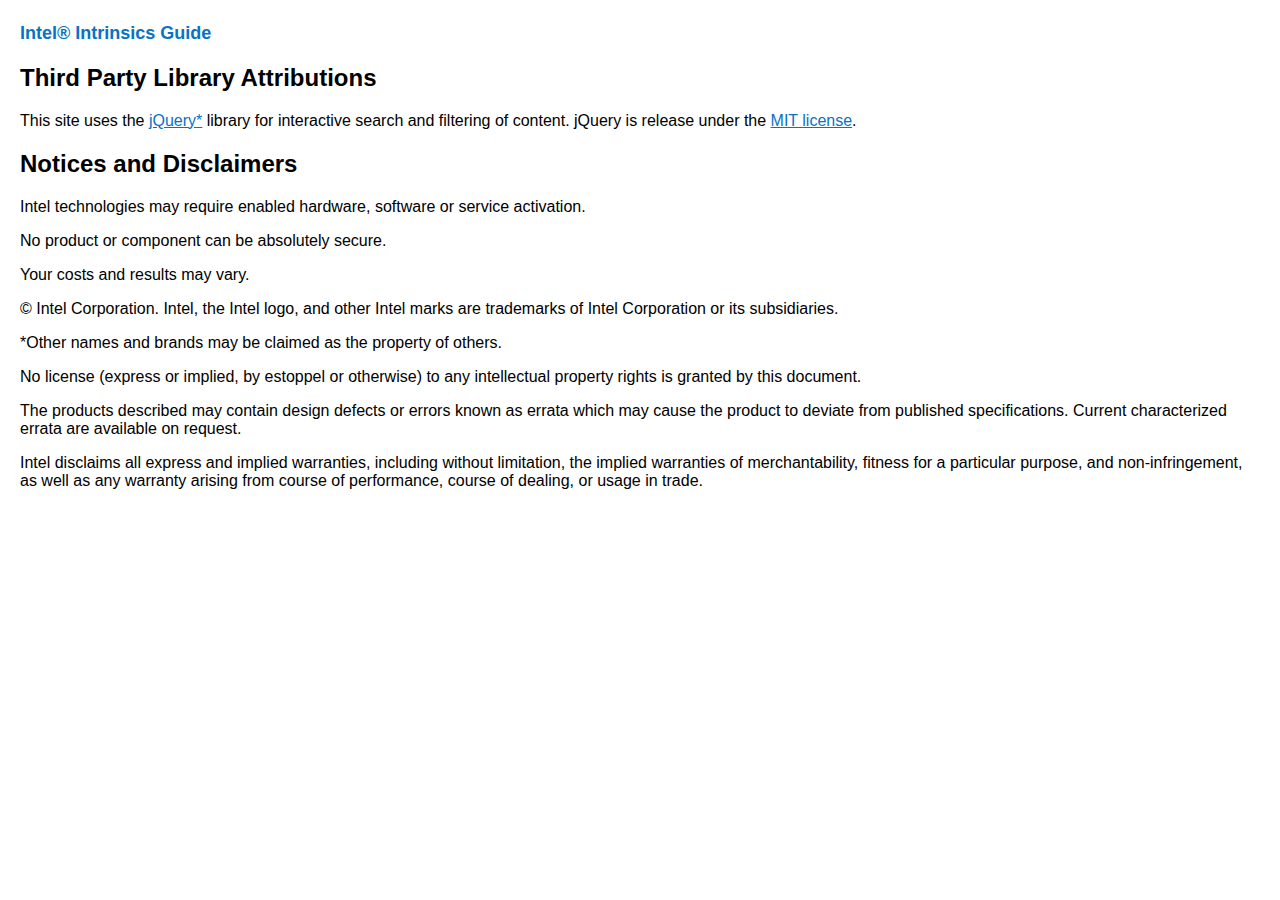
<file: files/notices-and-disclaimers.html>
<!doctype html>
	<html>
	<head>
		<meta http-equiv='X-UA-Compatible' content='IE=9; IE=8; IE=7; IE=EDGE' />
		<title>Intel&reg; Intrinsics Guide</title>
		<link rel='shortcut icon' href='favicon.ico' />
		<link type='text/css' rel='stylesheet' href='style.min.css' />
		<link type='text/css' rel='stylesheet' href='style-offline.min.css' />
	</head>
	<body>
		<div id='ig_container'>
			<div style='margin:0px;padding:15px 20px;'>
				<div>
					<div id='title'><b>Intel&reg; Intrinsics Guide</b></div>
					<div style='clear:both;'></div>
				</div>
				<div>
					<h2>Third Party Library Attributions</h2>

					This site uses the <a href="https://www.jquery.com">jQuery&ast;</a> library for interactive search and filtering of content.

					jQuery is release under the <a href="https://tldrlegal.com/license/mit-license">MIT license</a>.
				</div>
				<div>
					<h2>Notices and Disclaimers</h2>
					<p>Intel technologies may require enabled hardware, software or service activation.</p>
					<p>No product or component can be absolutely secure.</p>
					<p>Your costs and results may vary.</p>
					<p>&copy; Intel Corporation. Intel, the Intel logo, and other Intel marks are trademarks of Intel Corporation or its subsidiaries.</p>
					<p>&ast;Other names and brands may be claimed as the property of others.</p>
					<p>No license (express or implied, by estoppel or otherwise) to any intellectual property rights is granted by this document.</p>
					<p>The products described may contain design defects or errors known as errata which may cause the product to deviate from published specifications.  Current characterized errata are available on request.</p>
					<p>Intel disclaims all express and implied warranties, including without limitation, the implied warranties of merchantability, fitness for a particular purpose, and non-infringement, as well as any warranty arising from course of performance, course of dealing, or usage in trade.</p>
				</div>
			</div>
		</div>
	</body>
	</html>
</file>
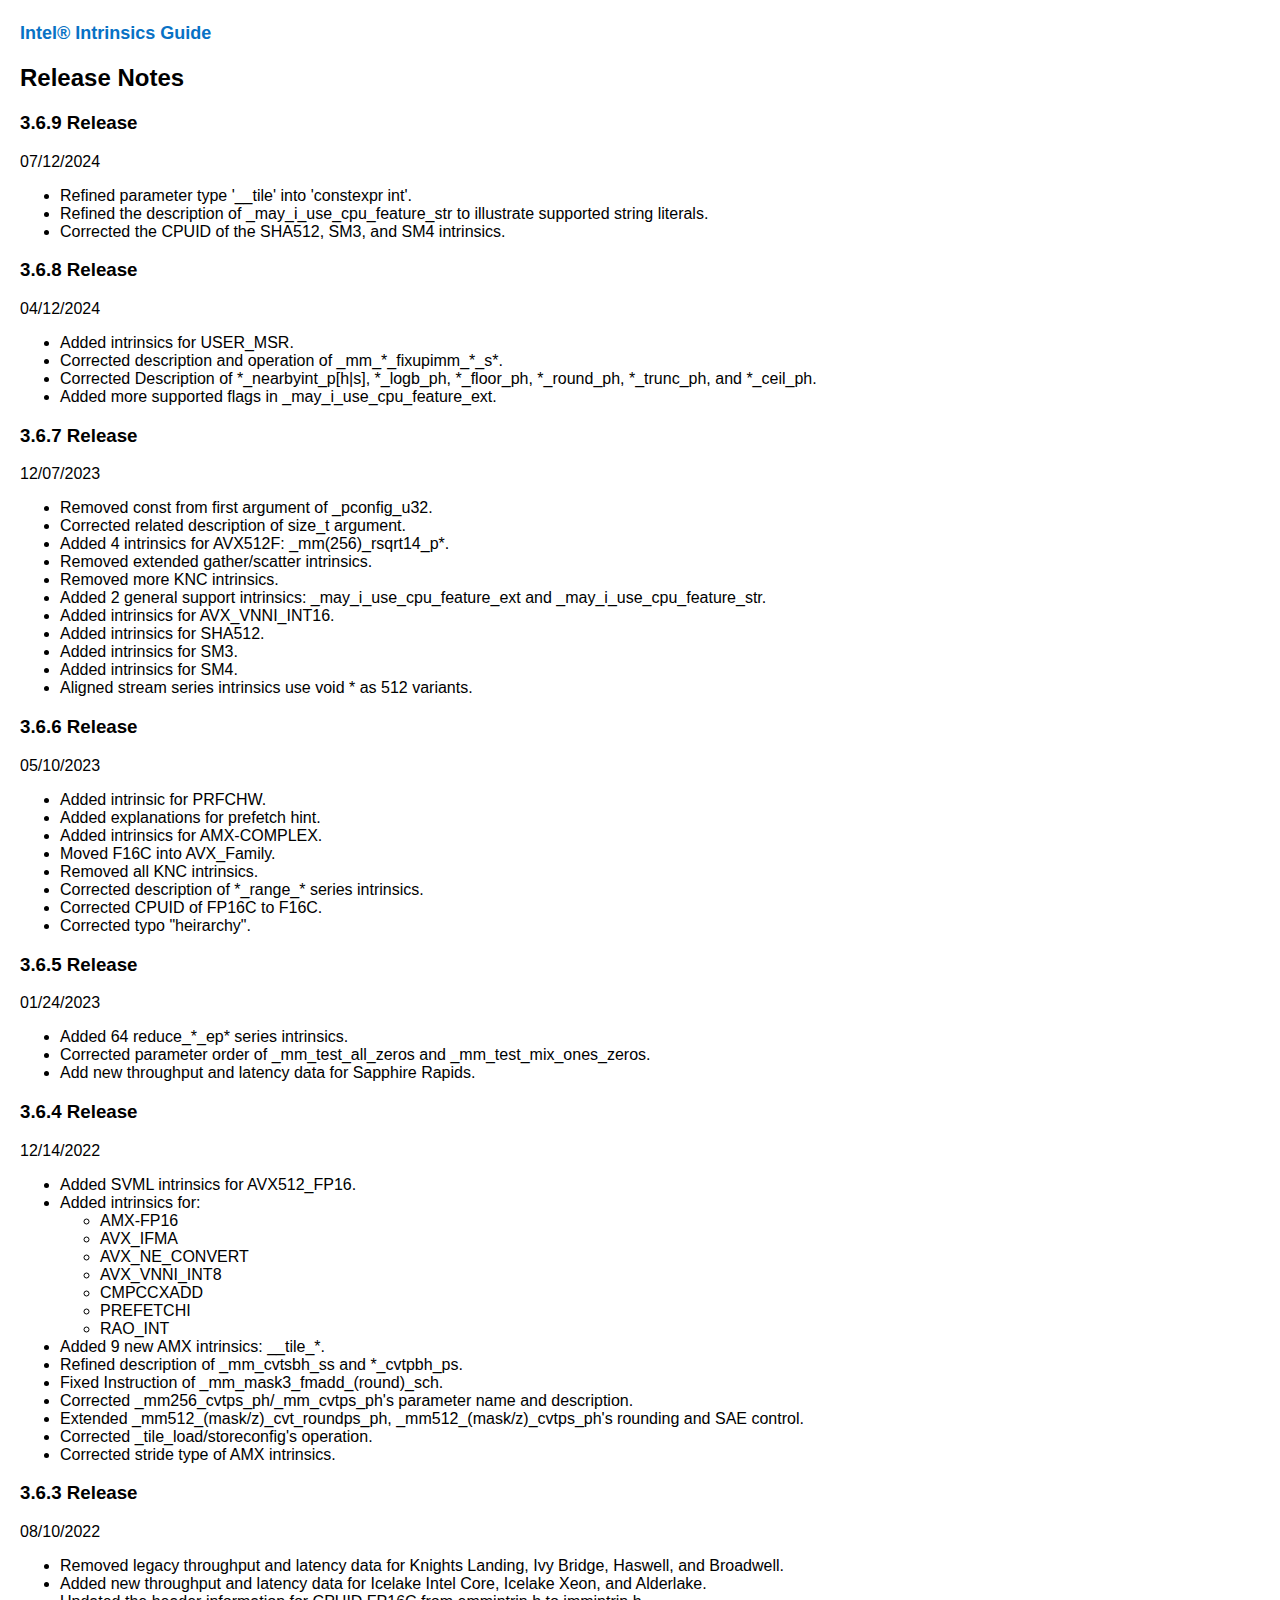
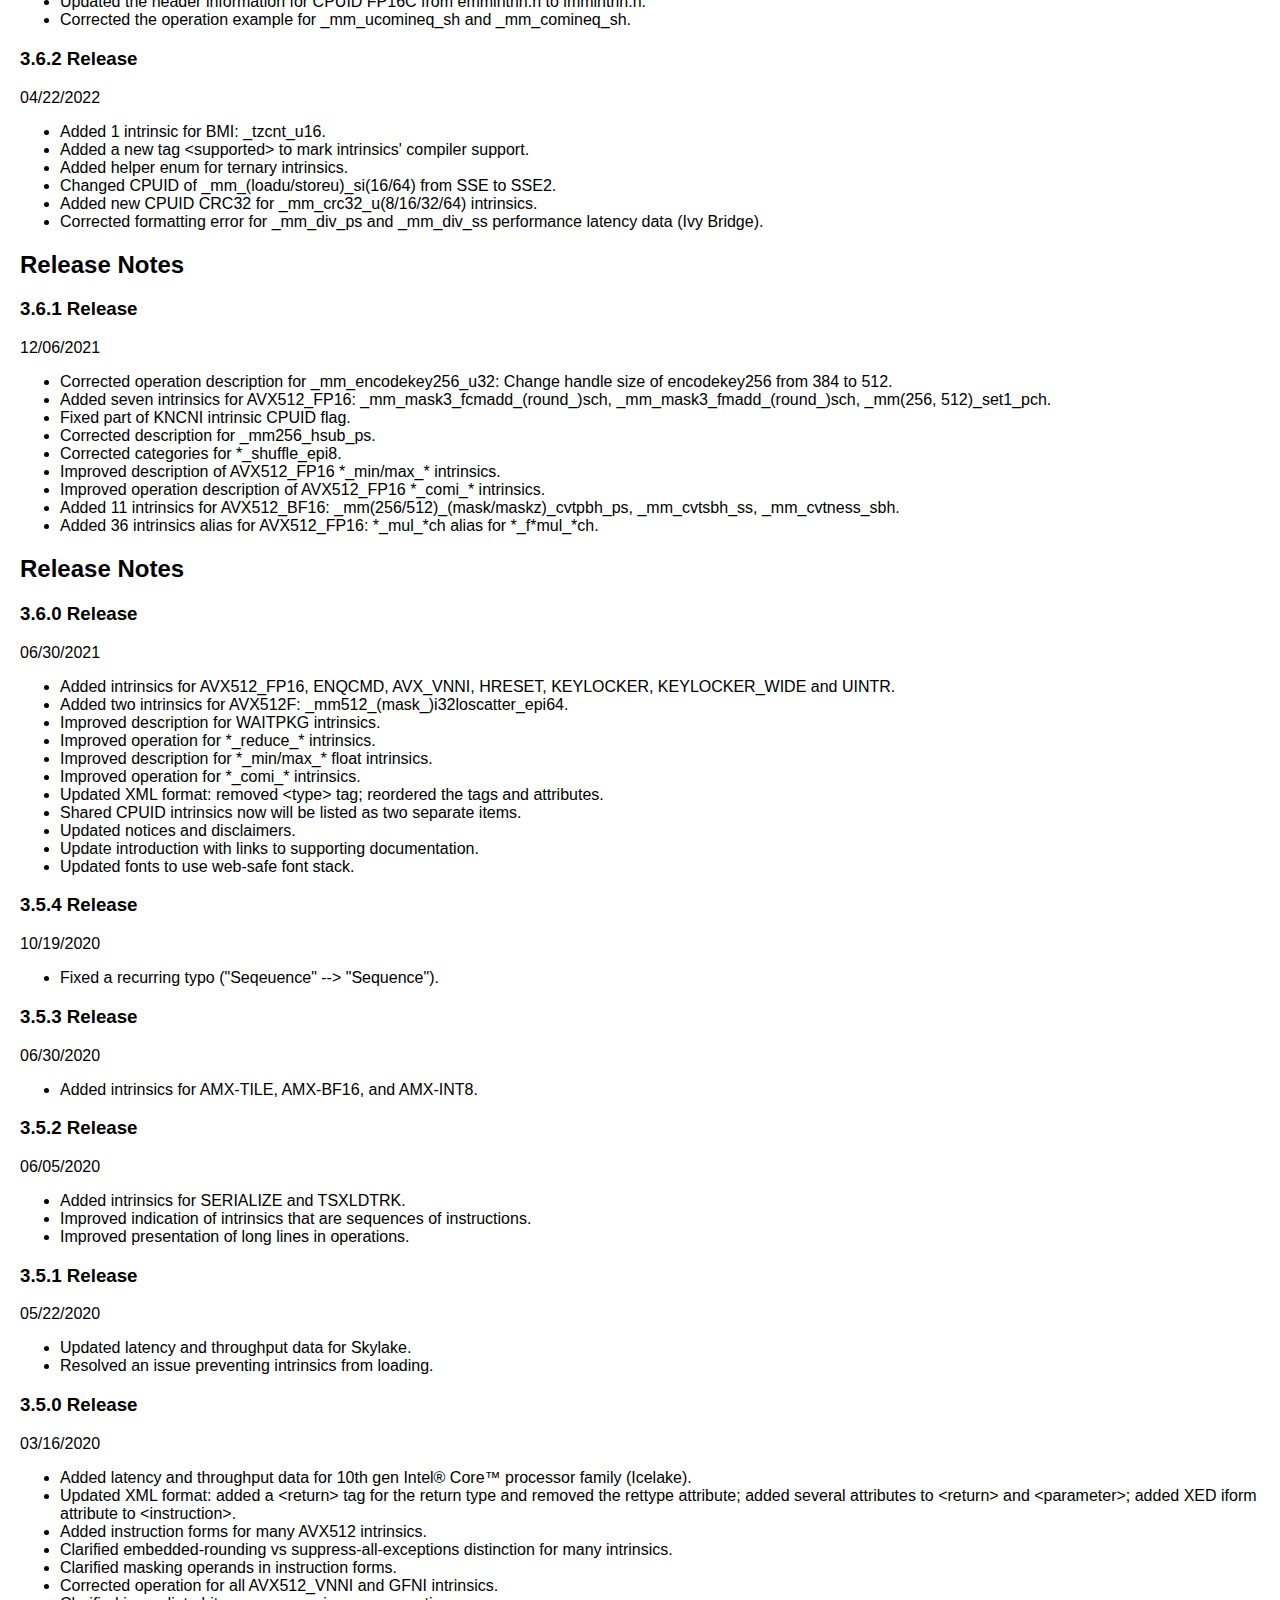
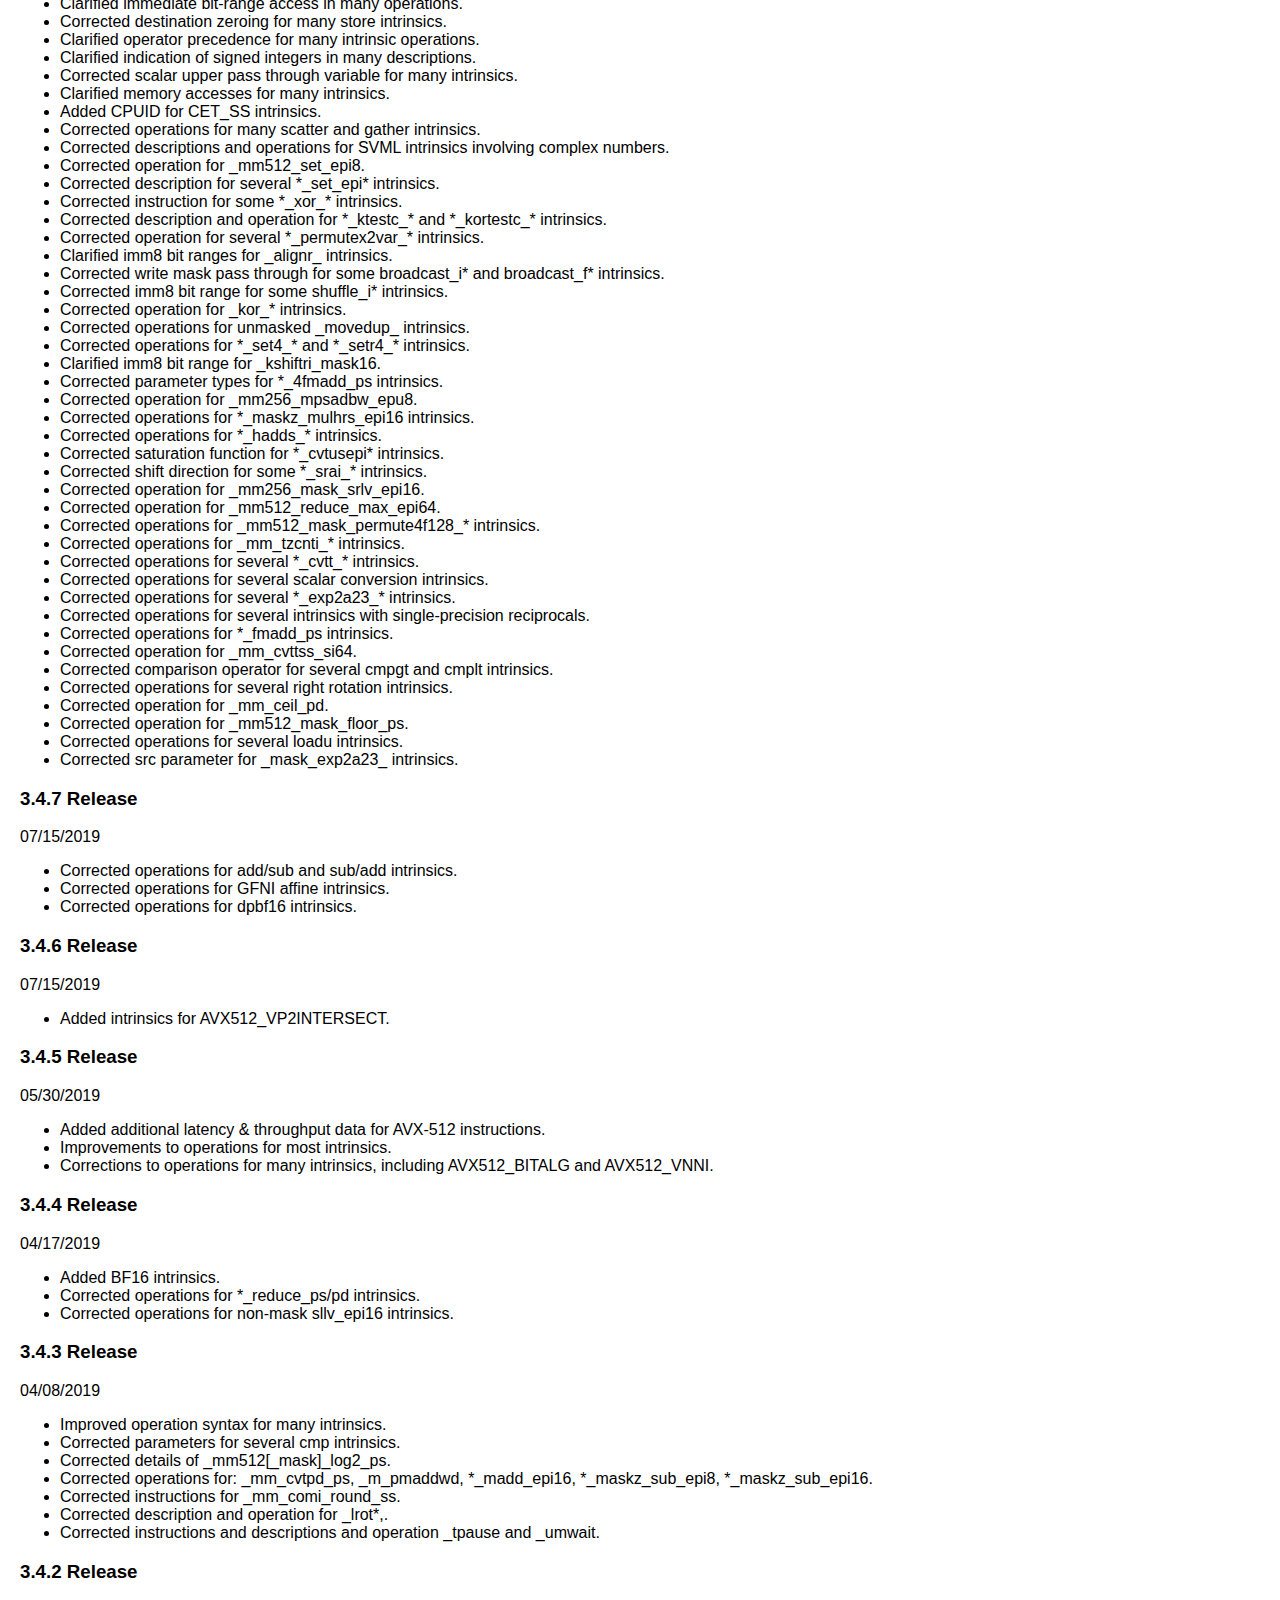
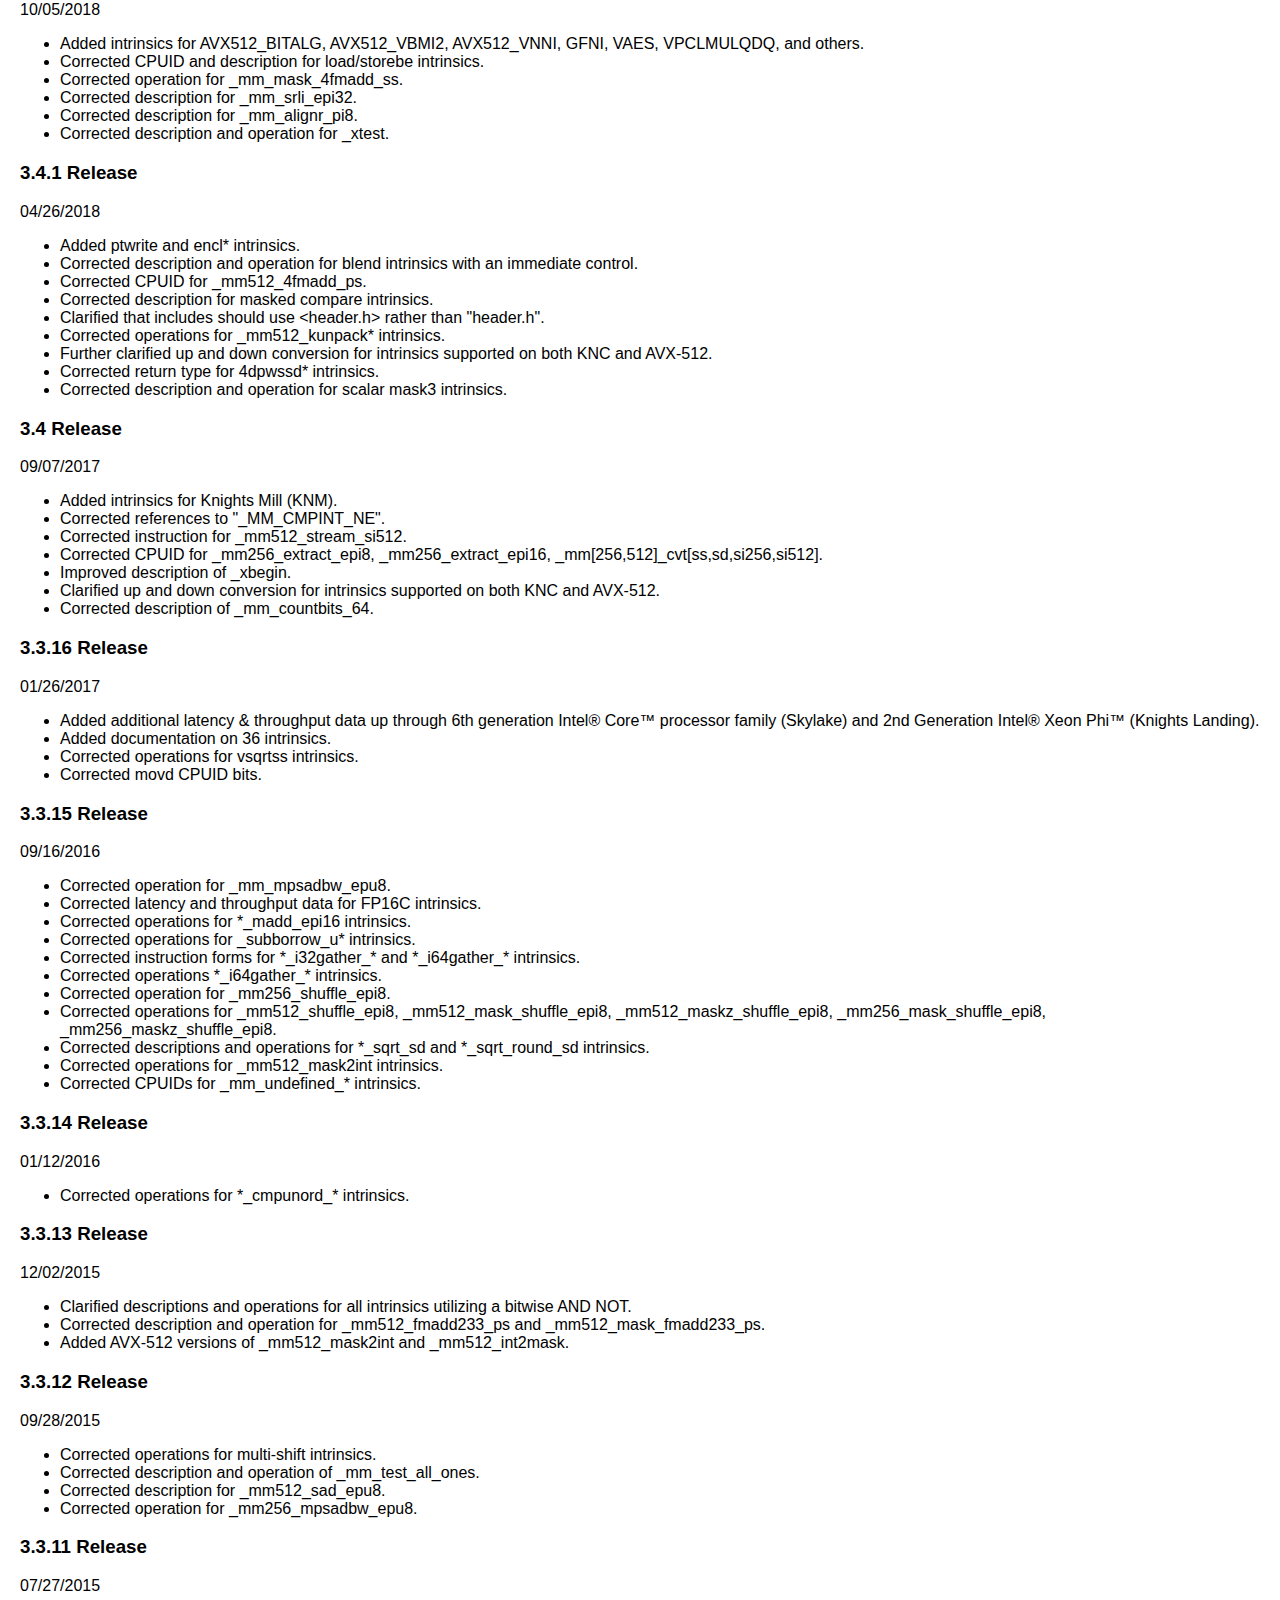
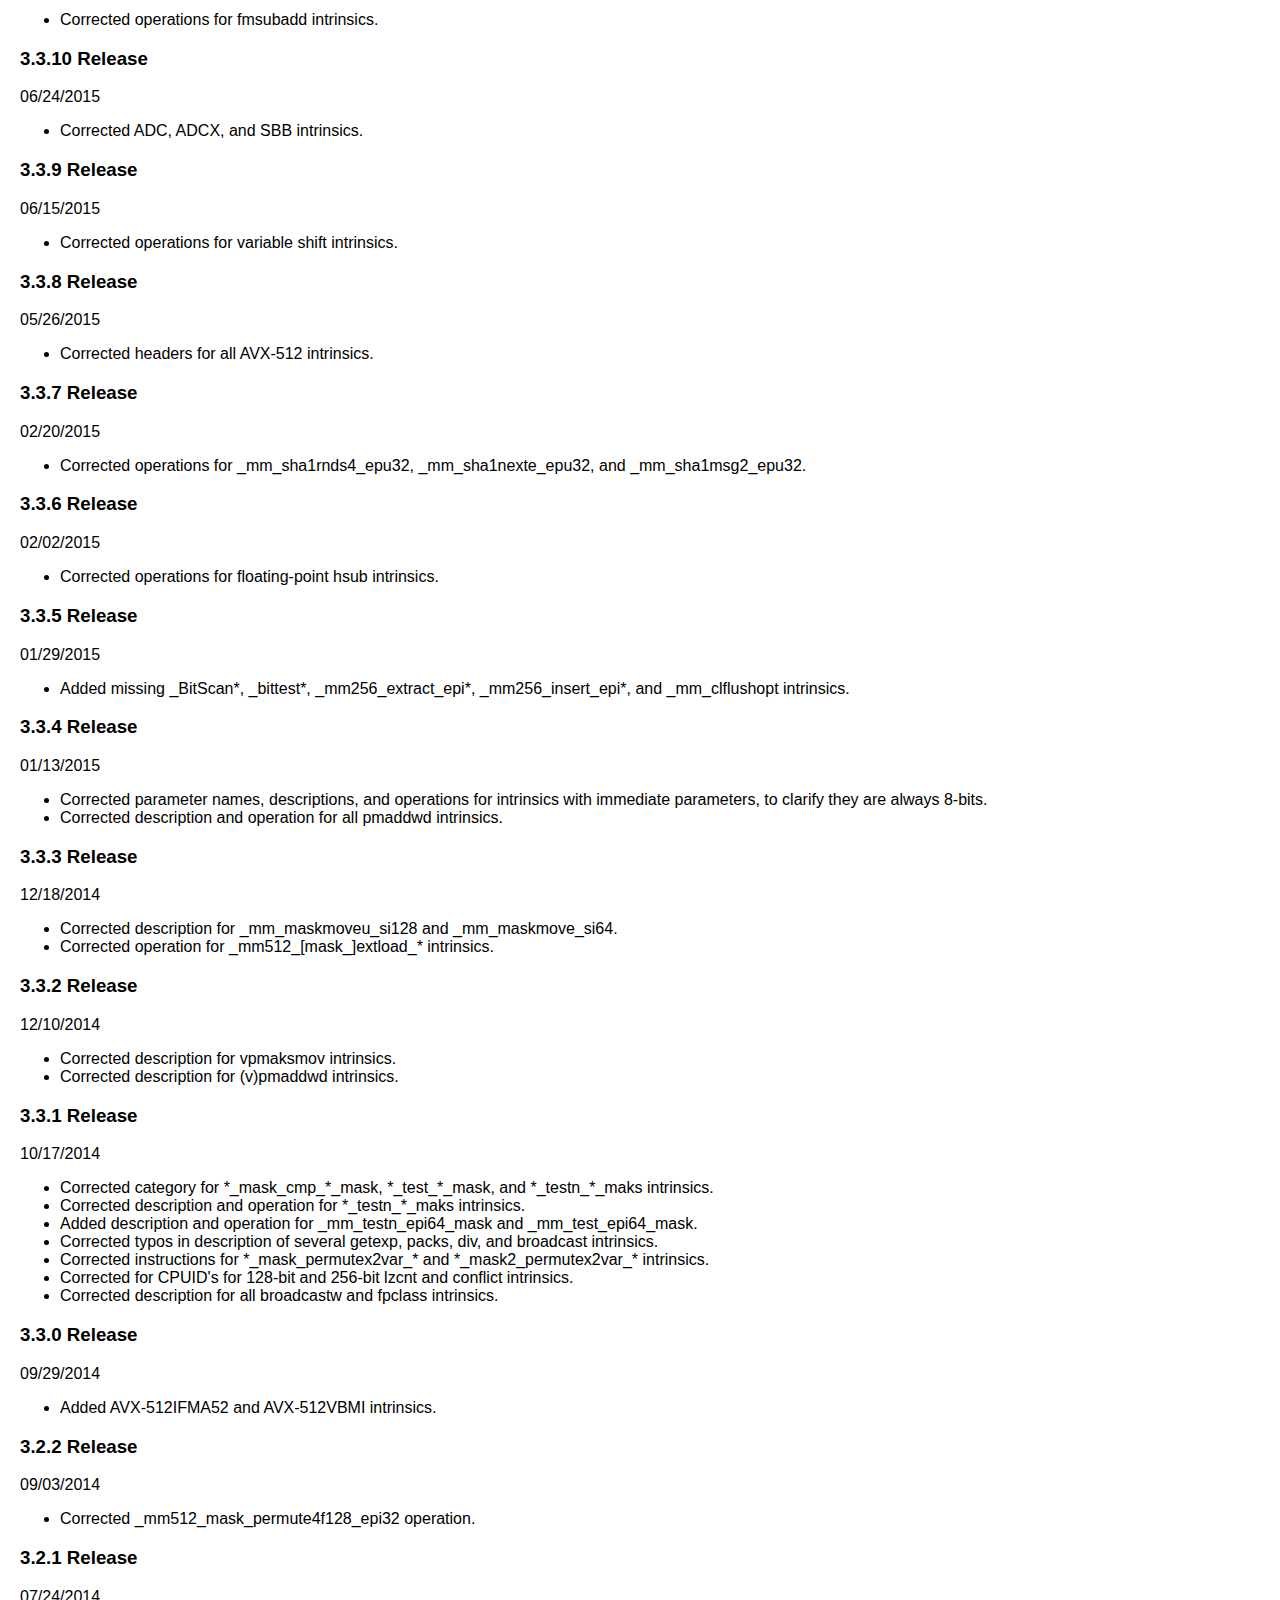
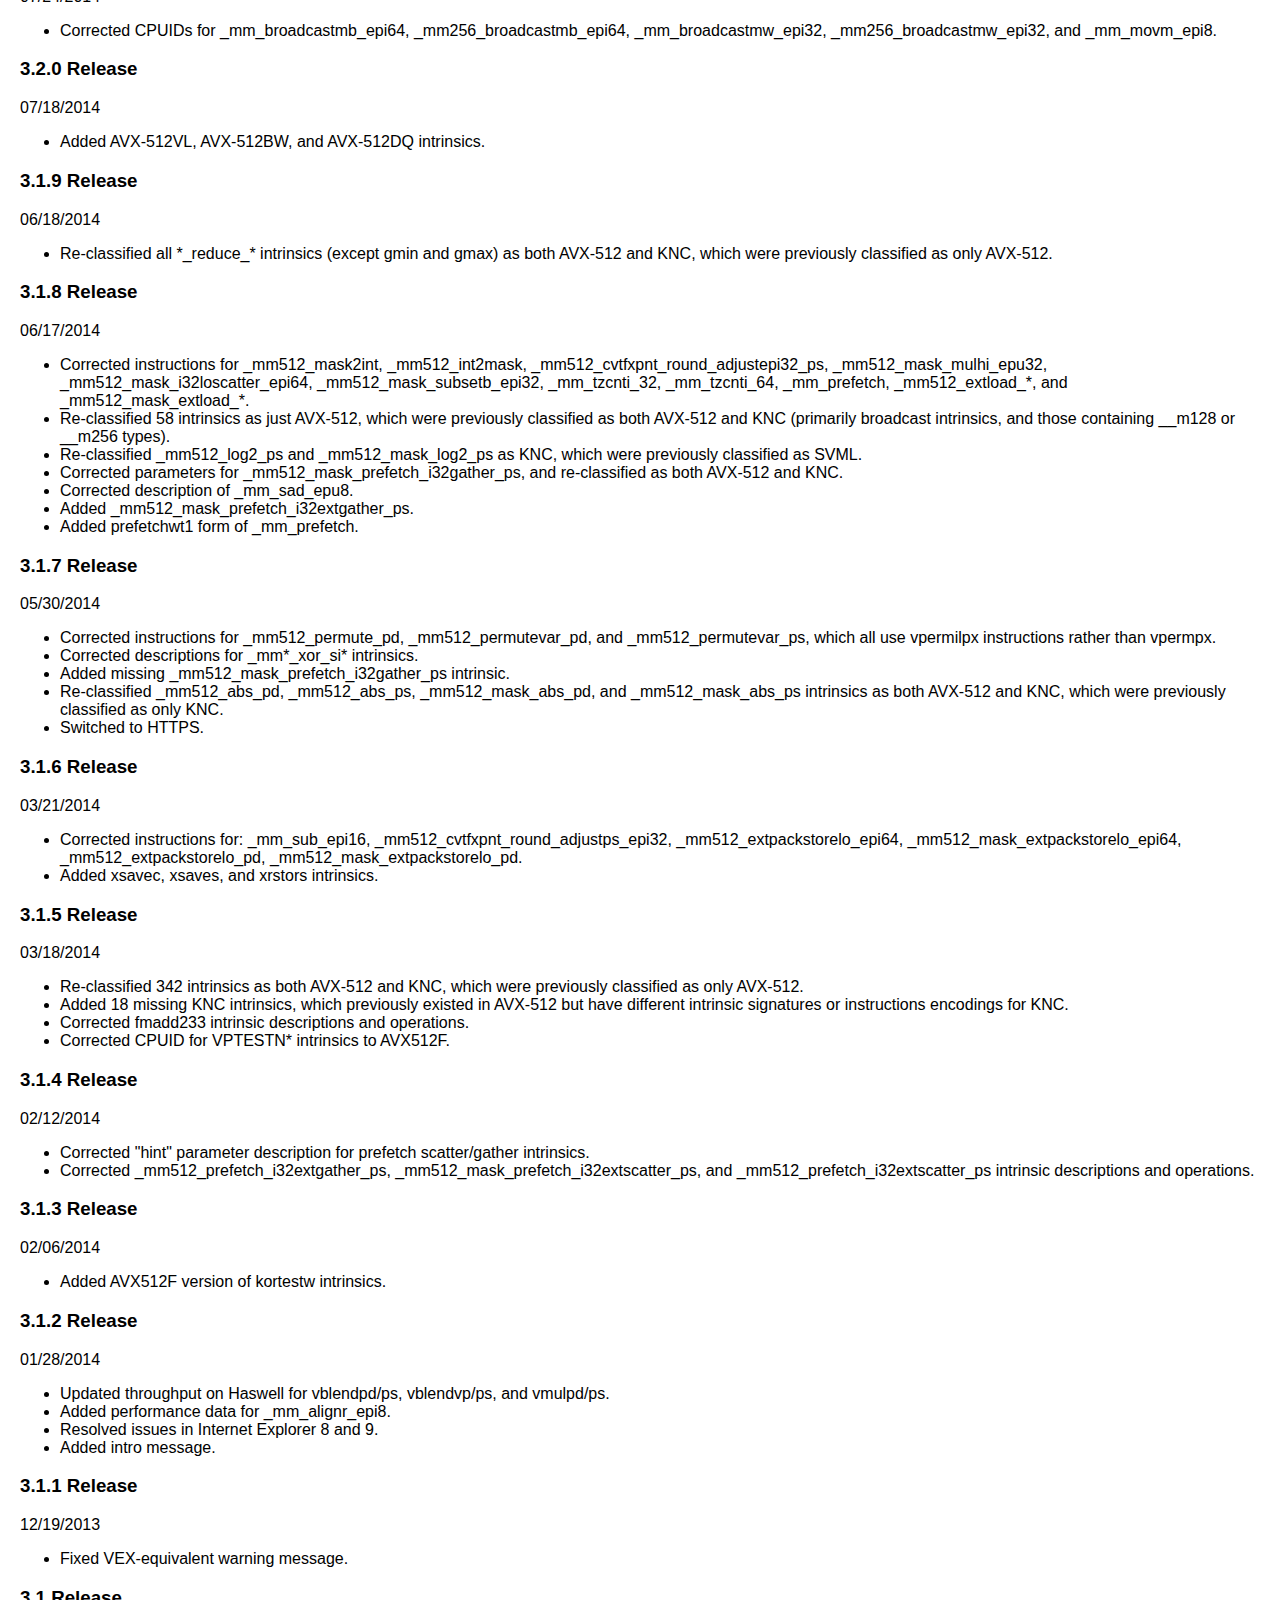
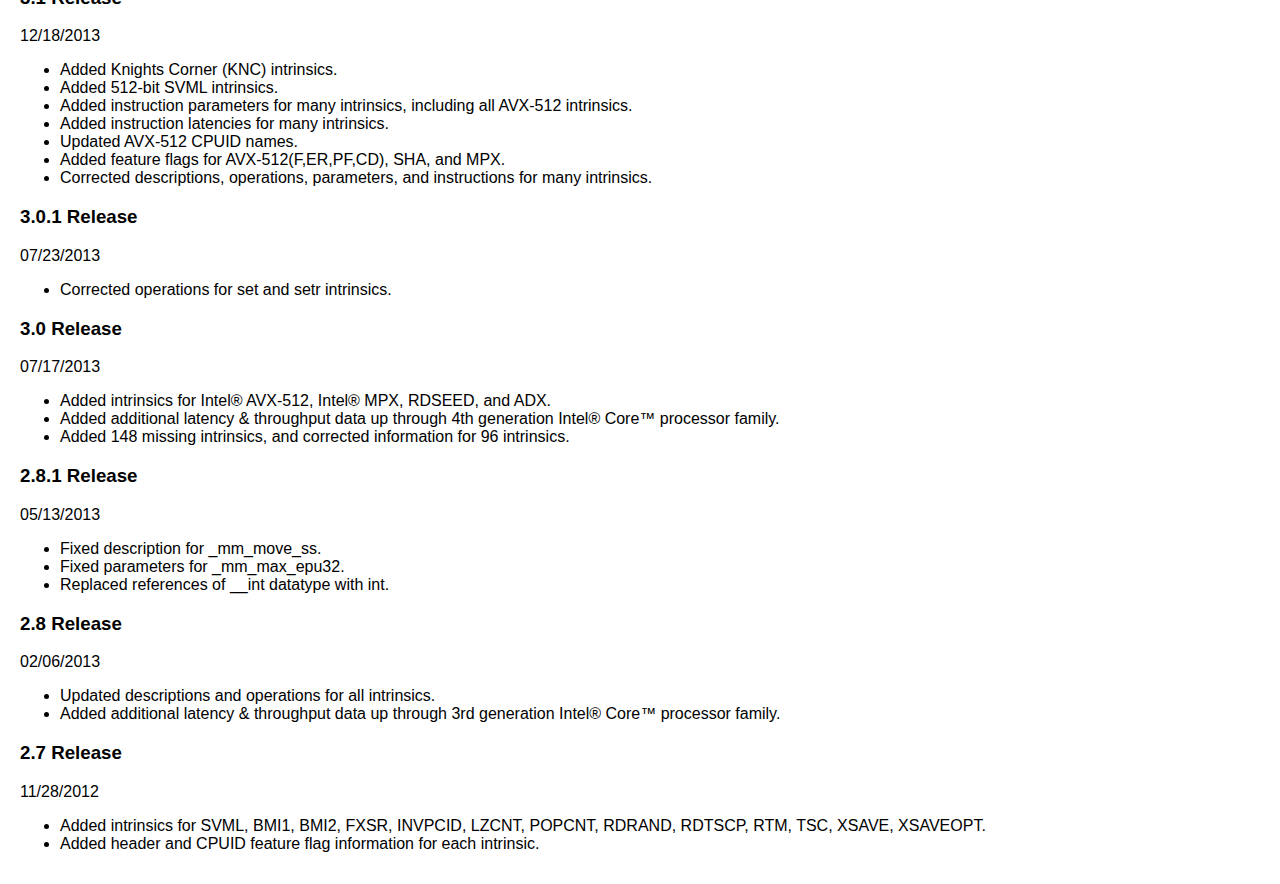
<file: files/release-notes.html>
<!doctype html>
<html>
    <head>
        <meta http-equiv='X-UA-Compatible' content='IE=9; IE=8; IE=7; IE=EDGE' />
        <title>Intel&reg; Intrinsics Guide</title>
        <link rel='shortcut icon' href='favicon.ico' />
        <link type='text/css' rel='stylesheet' href='style.min.css' />
        <link type='text/css' rel='stylesheet' href='style-offline.min.css' />
    </head>
    <body>
        <div id='ig_body'>
            <div id='ig_container'>
                <div style='margin:0px;padding:15px 20px;'>
                    <div id='ig_title'>
                        <div id='title'>
                            <b>Intel&reg; Intrinsics Guide</b>
                        </div>
                        <div style='clear:both;'></div>
                    </div>
                    <section>
                        <h2>Release Notes</h2>

                        <h3>3.6.9 Release</h3>07/12/2024
                        <ul>
                            <li>Refined parameter type '__tile' into 'constexpr int'.</li>
                            <li>Refined the description of _may_i_use_cpu_feature_str to illustrate supported string literals.</li>
                            <li>Corrected the CPUID of the SHA512, SM3, and SM4 intrinsics.</li>
                        </ul>
                        <h3>3.6.8 Release</h3>04/12/2024
                        <ul>
                            <li>Added intrinsics for USER_MSR.</li>
                            <li>Corrected description and operation of _mm_*_fixupimm_*_s*.</li>
                            <li>Corrected Description of *_nearbyint_p[h|s], *_logb_ph, *_floor_ph, *_round_ph, *_trunc_ph, and *_ceil_ph.</li>
                            <li>Added more supported flags in _may_i_use_cpu_feature_ext.</li>
                        </ul>
                        <h3>3.6.7 Release</h3>12/07/2023
                        <ul>
                            <li>Removed const from first argument of _pconfig_u32.</li>
                            <li>Corrected related description of size_t argument.</li>
                            <li>Added 4 intrinsics for AVX512F: _mm(256)_rsqrt14_p*.</li>
                            <li>Removed extended gather/scatter intrinsics.</li>
                            <li>Removed more KNC intrinsics.</li>
                            <li>Added 2 general support intrinsics: _may_i_use_cpu_feature_ext and _may_i_use_cpu_feature_str.</li>
                            <li>Added intrinsics for AVX_VNNI_INT16.</li>
                            <li>Added intrinsics for SHA512.</li>
                            <li>Added intrinsics for SM3.</li>
                            <li>Added intrinsics for SM4.</li>
                            <li>Aligned stream series intrinsics use void * as 512 variants.</li>
                        </ul>
                        <h3>3.6.6 Release</h3>05/10/2023
                        <ul>
                            <li>Added intrinsic for PRFCHW.</li>
                            <li>Added explanations for prefetch hint.</li>
                            <li>Added intrinsics for AMX-COMPLEX.</li>
                            <li>Moved F16C into AVX_Family.</li>
                            <li>Removed all KNC intrinsics.</li>
                            <li>Corrected description of *_range_* series intrinsics.</li>
                            <li>Corrected CPUID of FP16C to F16C.</li>
                            <li>Corrected typo "heirarchy".</li>
                        </ul>
                        <h3>3.6.5 Release</h3>01/24/2023
                        <ul>
                            <li>Added 64 reduce_*_ep* series intrinsics.</li>
                            <li>Corrected parameter order of _mm_test_all_zeros and _mm_test_mix_ones_zeros.</li>
                            <li>Add new throughput and latency data for Sapphire Rapids.</li>
                        </ul>
                        <h3>3.6.4 Release</h3>12/14/2022
                        <ul>
                            <li>Added SVML intrinsics for AVX512_FP16.</li>
                            <li>Added intrinsics for:
                                <ul>
                                    <li>AMX-FP16</li>
                                    <li>AVX_IFMA</li>
                                    <li>AVX_NE_CONVERT</li>
                                    <li>AVX_VNNI_INT8</li>
                                    <li>CMPCCXADD</li>
                                    <li>PREFETCHI</li>
                                    <li>RAO_INT</li>
                                </ul>
                            </li>
                            <li>Added 9 new AMX intrinsics: __tile_*.
                            <li>Refined description of _mm_cvtsbh_ss and *_cvtpbh_ps.
                            <li>Fixed Instruction of _mm_mask3_fmadd_(round)_sch.</li>
                            <li>Corrected _mm256_cvtps_ph/_mm_cvtps_ph's parameter name and description.</li>
                            <li>Extended _mm512_(mask/z)_cvt_roundps_ph, _mm512_(mask/z)_cvtps_ph's rounding and SAE control.</li>
                            <li>Corrected _tile_load/storeconfig's operation.</li>
                            <li>Corrected stride type of AMX intrinsics.
                        </ul>
                        <h3>3.6.3 Release</h3>08/10/2022
                        <ul>
                            <li>Removed legacy throughput and latency data for Knights Landing, Ivy Bridge, Haswell, and Broadwell.</li>
                            <li>Added new throughput and latency data for Icelake Intel Core, Icelake Xeon, and Alderlake.</li>
                            <li>Updated the header information for CPUID FP16C from emmintrin.h to immintrin.h.</li>
                            <li>Corrected the operation example for _mm_ucomineq_sh and _mm_comineq_sh.</li>
                        </ul>
                        <h3>3.6.2 Release</h3>04/22/2022
                        <ul>
                            <li>Added 1 intrinsic for BMI: _tzcnt_u16.</li>
                            <li>Added a new tag &lt;supported&gt; to mark intrinsics' compiler support.</li>
                            <li>Added helper enum for ternary intrinsics.</li>
                            <li>Changed CPUID of _mm_(loadu/storeu)_si(16/64) from SSE to SSE2.</li>
                            <li>Added new CPUID CRC32 for _mm_crc32_u(8/16/32/64) intrinsics.</li>
                            <li>Corrected formatting error for _mm_div_ps and _mm_div_ss performance latency data (Ivy Bridge).</li>
                        </ul>
                        <h2>Release Notes</h2>
                        <h3>3.6.1 Release</h3>12/06/2021
                        <ul>
                            <li>Corrected operation description for _mm_encodekey256_u32: Change handle size of encodekey256 from 384 to 512.</li>
                            <li> Added seven intrinsics for AVX512_FP16: _mm_mask3_fcmadd_(round_)sch, _mm_mask3_fmadd_(round_)sch, _mm(256, 512)_set1_pch.</li>
                            <li> Fixed part of KNCNI intrinsic CPUID flag.</li>
                            <li> Corrected description for _mm256_hsub_ps.</li>
                            <li> Corrected categories for *_shuffle_epi8.</li>
                            <li> Improved description of AVX512_FP16 *_min/max_* intrinsics.</li>
                            <li> Improved operation description of AVX512_FP16 *_comi_* intrinsics.</li>
                            <li> Added 11 intrinsics for AVX512_BF16: _mm(256/512)_(mask/maskz)_cvtpbh_ps, _mm_cvtsbh_ss, _mm_cvtness_sbh.</li>
                            <li> Added 36 intrinsics alias for AVX512_FP16: *_mul_*ch alias for *_f*mul_*ch.</li>
                        </ul>
                        <h2>Release Notes</h2>
                        <h3>3.6.0 Release</h3>06/30/2021
                        <ul>
                            <li>Added intrinsics for AVX512_FP16, ENQCMD, AVX_VNNI, HRESET, KEYLOCKER, KEYLOCKER_WIDE and UINTR.</li>
                            <li>Added two intrinsics for AVX512F: _mm512_(mask_)i32loscatter_epi64.</li>
                            <li>Improved description for WAITPKG intrinsics.</li>
                            <li>Improved operation for *_reduce_* intrinsics.</li>
                            <li>Improved description for *_min/max_* float intrinsics.</li>
                            <li>Improved operation for *_comi_* intrinsics.</li>
                            <li>Updated XML format: removed &lt;type&gt; tag; reordered the tags and attributes.</li>
                            <li>Shared CPUID intrinsics now will be listed as two separate items.</li>
                            <li>Updated notices and disclaimers.</li>
                            <li>Update introduction with links to supporting documentation.</li>
                            <li>Updated fonts to use web-safe font stack.</li>
                        </ul>
                        <h3>3.5.4 Release</h3>10/19/2020
                        <ul>
                            <li>Fixed a recurring typo ("Seqeuence" --> "Sequence").</li>
                        </ul>
                        <h3>3.5.3 Release</h3>06/30/2020
                        <ul>
                            <li>Added intrinsics for AMX-TILE, AMX-BF16, and AMX-INT8.</li>
                        </ul>
                        <h3>3.5.2 Release</h3>06/05/2020
                        <ul>
                            <li>Added intrinsics for SERIALIZE and TSXLDTRK.</li>
                            <li>Improved indication of intrinsics that are sequences of instructions.</li>
                            <li>Improved presentation of long lines in operations.</li>
                        </ul>
                        <h3>3.5.1 Release</h3>05/22/2020
                        <ul>
                            <li>Updated latency and throughput data for Skylake.</li>
                            <li>Resolved an issue preventing intrinsics from loading.</li>
                        </ul>
                        <h3>3.5.0 Release</h3>03/16/2020
                        <ul>
                            <li>Added latency and throughput data for 10th gen Intel&reg; Core&trade; processor family (Icelake).</li>
                            <li>Updated XML format: added a &lt;return&gt; tag for the return type and removed the rettype attribute; added several attributes to &lt;return&gt; and &lt;parameter&gt;; added XED iform attribute to  &lt;instruction&gt;.</li>
                            <li>Added instruction forms for many AVX512 intrinsics.</li>
                            <li>Clarified embedded-rounding vs suppress-all-exceptions distinction for many intrinsics.</li>
                            <li>Clarified masking operands in instruction forms.</li>
                            <li>Corrected operation for all AVX512_VNNI and GFNI intrinsics.</li>
                            <li>Clarified immediate bit-range access in many operations.</li>
                            <li>Corrected destination zeroing for many store intrinsics.</li>
                            <li>Clarified operator precedence for many intrinsic operations.</li>
                            <li>Clarified indication of signed integers in many descriptions.</li>
                            <li>Corrected scalar upper pass through variable for many intrinsics.</li>
                            <li>Clarified memory accesses for many intrinsics.</li>
                            <li>Added CPUID for CET_SS intrinsics.</li>
                            <li>Corrected operations for many scatter and gather intrinsics.</li>
                            <li>Corrected descriptions and operations for SVML intrinsics involving complex numbers.</li>
                            <li>Corrected operation for _mm512_set_epi8.</li>
                            <li>Corrected description for several *_set_epi* intrinsics.</li>
                            <li>Corrected instruction for some *_xor_* intrinsics.</li>
                            <li>Corrected description and operation for *_ktestc_* and *_kortestc_* intrinsics.</li>
                            <li>Corrected operation for several *_permutex2var_* intrinsics.</li>
                            <li>Clarified imm8 bit ranges for _alignr_ intrinsics.</li>
                            <li>Corrected write mask pass through for some broadcast_i* and broadcast_f* intrinsics.</li>
                            <li>Corrected imm8 bit range for some shuffle_i* intrinsics.</li>
                            <li>Corrected operation for _kor_* intrinsics.</li>
                            <li>Corrected operations for unmasked _movedup_ intrinsics.</li>
                            <li>Corrected operations for *_set4_* and *_setr4_* intrinsics.</li>
                            <li>Clarified imm8 bit range for _kshiftri_mask16.</li>
                            <li>Corrected parameter types for *_4fmadd_ps intrinsics.</li>
                            <li>Corrected operation for _mm256_mpsadbw_epu8.</li>
                            <li>Corrected operations for *_maskz_mulhrs_epi16 intrinsics.</li>
                            <li>Corrected operations for *_hadds_* intrinsics.</li>
                            <li>Corrected saturation function for *_cvtusepi* intrinsics.</li>
                            <li>Corrected shift direction for some *_srai_* intrinsics.</li>
                            <li>Corrected operation for _mm256_mask_srlv_epi16.</li>
                            <li>Corrected operation for _mm512_reduce_max_epi64.</li>
                            <li>Corrected operations for _mm512_mask_permute4f128_* intrinsics.</li>
                            <li>Corrected operations for _mm_tzcnti_* intrinsics.</li>
                            <li>Corrected operations for several *_cvtt_* intrinsics.</li>
                            <li>Corrected operations for several scalar conversion intrinsics.</li>
                            <li>Corrected operations for several *_exp2a23_* intrinsics.</li>
                            <li>Corrected operations for several intrinsics with single-precision reciprocals.</li>
                            <li>Corrected operations for *_fmadd_ps intrinsics.</li>
                            <li>Corrected operation for _mm_cvttss_si64.</li>
                            <li>Corrected comparison operator for several cmpgt and cmplt intrinsics.</li>
                            <li>Corrected operations for several right rotation intrinsics.</li>
                            <li>Corrected operation for _mm_ceil_pd.</li>
                            <li>Corrected operation for _mm512_mask_floor_ps.</li>
                            <li>Corrected operations for several loadu intrinsics.</li>
                            <li>Corrected src parameter for _mask_exp2a23_ intrinsics.</li>
                        </ul>
                        <h3>3.4.7 Release</h3>07/15/2019
                        <ul>
                            <li>Corrected operations for add/sub and sub/add intrinsics.</li>
                            <li>Corrected operations for GFNI affine intrinsics.</li>
                            <li>Corrected operations for dpbf16 intrinsics.</li>
                        </ul>
                        <h3>3.4.6 Release</h3>07/15/2019
                        <ul>
                            <li>Added intrinsics for AVX512_VP2INTERSECT.</li>
                        </ul>
                        <h3>3.4.5 Release</h3>05/30/2019
                        <ul>
                            <li>Added additional latency &amp; throughput data for AVX-512 instructions.</li>
                            <li>Improvements to operations for most intrinsics.</li>
                            <li>Corrections to operations for many intrinsics, including AVX512_BITALG and AVX512_VNNI.</li>
                        </ul>
                        <h3>3.4.4 Release</h3>04/17/2019
                        <ul>
                            <li>Added BF16 intrinsics.</li>
                            <li>Corrected operations for *_reduce_ps/pd intrinsics.</li>
                            <li>Corrected operations for non-mask sllv_epi16 intrinsics.</li>
                        </ul>
                        <h3>3.4.3 Release</h3>04/08/2019
                        <ul>
                            <li>Improved operation syntax for many intrinsics.</li>
                            <li>Corrected parameters for several cmp intrinsics.</li>
                            <li>Corrected details of _mm512[_mask]_log2_ps.</li>
                            <li>Corrected operations for: _mm_cvtpd_ps, _m_pmaddwd, *_madd_epi16, *_maskz_sub_epi8, *_maskz_sub_epi16.</li>
                            <li>Corrected instructions for _mm_comi_round_ss.</li>
                            <li>Corrected description and operation for _lrot*,.</li>
                            <li>Corrected instructions and descriptions and operation _tpause and _umwait.</li>
                        </ul>
                        <h3>3.4.2 Release</h3>10/05/2018
                        <ul>
                            <li>Added intrinsics for AVX512_BITALG, AVX512_VBMI2, AVX512_VNNI, GFNI, VAES, VPCLMULQDQ, and others.</li>
                            <li>Corrected CPUID and description for load/storebe intrinsics.</li>
                            <li>Corrected operation for _mm_mask_4fmadd_ss.</li>
                            <li>Corrected description for _mm_srli_epi32.</li>
                            <li>Corrected description for _mm_alignr_pi8.</li>
                            <li>Corrected description and operation for _xtest.</li>
                        </ul>
                        <h3>3.4.1 Release</h3>04/26/2018
                        <ul>
                            <li>Added ptwrite and encl* intrinsics.</li>
                            <li>Corrected description and operation for blend intrinsics with an immediate control.</li>
                            <li>Corrected CPUID for _mm512_4fmadd_ps.</li>
                            <li>Corrected description for masked compare intrinsics.</li>
                            <li>Clarified that includes should use &lt;header.h&gt; rather than "header.h".</li>
                            <li>Corrected operations for _mm512_kunpack* intrinsics.</li>
                            <li>Further clarified up and down conversion for intrinsics supported on both KNC and AVX-512.</li>
                            <li>Corrected return type for 4dpwssd* intrinsics.</li>
                            <li>Corrected description and operation for scalar mask3 intrinsics.</li>
                        </ul>
                        <h3>3.4 Release</h3>09/07/2017
                        <ul>
                            <li>Added intrinsics for Knights Mill (KNM).</li>
                            <li>Corrected references to "_MM_CMPINT_NE".</li>
                            <li>Corrected instruction for _mm512_stream_si512.</li>
                            <li>Corrected CPUID for _mm256_extract_epi8, _mm256_extract_epi16, _mm[256,512]_cvt[ss,sd,si256,si512].</li>
                            <li>Improved description of _xbegin.</li>
                            <li>Clarified up and down conversion for intrinsics supported on both KNC and AVX-512.</li>
                            <li>Corrected description of _mm_countbits_64.</li>
                        </ul>
                        <h3>3.3.16 Release</h3>01/26/2017
                        <ul>
                            <li>Added additional latency &amp; throughput data up through 6th generation Intel&reg; Core&trade; processor family (Skylake) and 2nd Generation Intel&reg; Xeon Phi&trade; (Knights Landing).</li>
                            <li>Added documentation on 36 intrinsics.</li>
                            <li>Corrected operations for vsqrtss intrinsics.</li>
                            <li>Corrected movd CPUID bits.</li>
                        </ul>
                        <h3>3.3.15 Release</h3>09/16/2016
                        <ul>
                            <li>Corrected operation for _mm_mpsadbw_epu8.</li>
                            <li>Corrected latency and throughput data for FP16C intrinsics.</li>
                            <li>Corrected operations for *_madd_epi16 intrinsics.</li>
                            <li>Corrected operations for _subborrow_u* intrinsics.</li>
                            <li>Corrected instruction forms for *_i32gather_* and *_i64gather_* intrinsics.</li>
                            <li>Corrected operations *_i64gather_* intrinsics.</li>
                            <li>Corrected operation for _mm256_shuffle_epi8.</li>
                            <li>Corrected operations for _mm512_shuffle_epi8, _mm512_mask_shuffle_epi8, _mm512_maskz_shuffle_epi8, _mm256_mask_shuffle_epi8, _mm256_maskz_shuffle_epi8.</li>
                            <li>Corrected descriptions and operations for *_sqrt_sd and *_sqrt_round_sd intrinsics.</li>
                            <li>Corrected operations for _mm512_mask2int intrinsics.</li>
                            <li>Corrected CPUIDs for _mm_undefined_* intrinsics.</li>
                        </ul>
                        <h3>3.3.14 Release</h3>01/12/2016
                        <ul>
                            <li>Corrected operations for *_cmpunord_* intrinsics.</li>
                        </ul>
                        <h3>3.3.13 Release</h3>12/02/2015
                        <ul>
                            <li>Clarified descriptions and operations for all intrinsics utilizing a bitwise AND NOT.</li>
                            <li>Corrected description and operation for _mm512_fmadd233_ps and _mm512_mask_fmadd233_ps.</li>
                            <li>Added AVX-512 versions of _mm512_mask2int and _mm512_int2mask.</li>
                        </ul>
                        <h3>3.3.12 Release</h3>09/28/2015
                        <ul>
                            <li>Corrected operations for multi-shift intrinsics.</li>
                            <li>Corrected description and operation of _mm_test_all_ones.</li>
                            <li>Corrected description for _mm512_sad_epu8.</li>
                            <li>Corrected operation for _mm256_mpsadbw_epu8.</li>
                        </ul>
                        <h3>3.3.11 Release</h3>07/27/2015
                        <ul>
                            <li>Corrected operations for fmsubadd intrinsics.</li>
                        </ul>
                        <h3>3.3.10 Release</h3>06/24/2015
                        <ul>
                            <li>Corrected ADC, ADCX, and SBB intrinsics.</li>
                        </ul>
                        <h3>3.3.9 Release</h3>06/15/2015
                        <ul>
                            <li>Corrected operations for variable shift intrinsics.</li>
                        </ul>
                        <h3>3.3.8 Release</h3>05/26/2015
                        <ul>
                            <li>Corrected headers for all AVX-512 intrinsics.</li>
                        </ul>
                        <h3>3.3.7 Release</h3>02/20/2015
                        <ul>
                            <li>Corrected operations for _mm_sha1rnds4_epu32, _mm_sha1nexte_epu32, and _mm_sha1msg2_epu32.</li>
                        </ul>
                        <h3>3.3.6 Release</h3>02/02/2015
                        <ul>
                            <li>Corrected operations for floating-point hsub intrinsics.</li>
                        </ul>
                        <h3>3.3.5 Release</h3>01/29/2015
                        <ul>
                            <li>Added missing _BitScan*, _bittest*, _mm256_extract_epi*, _mm256_insert_epi*, and _mm_clflushopt intrinsics.</li>
                        </ul>
                        <h3>3.3.4 Release</h3>01/13/2015
                        <ul>
                            <li>Corrected parameter names, descriptions, and operations for intrinsics with immediate parameters, to clarify they are always 8-bits.</li>
                            <li>Corrected description and operation for all pmaddwd intrinsics.</li>
                        </ul>
                        <h3>3.3.3 Release</h3>12/18/2014
                        <ul>
                            <li>Corrected description for _mm_maskmoveu_si128 and _mm_maskmove_si64.</li>
                            <li>Corrected operation for  _mm512_[mask_]extload_* intrinsics.</li>
                        </ul>
                        <h3>3.3.2 Release</h3>12/10/2014
                        <ul>
                            <li>Corrected description for vpmaksmov intrinsics.</li>
                            <li>Corrected description for (v)pmaddwd intrinsics.</li>
                        </ul>
                        <h3>3.3.1 Release</h3>10/17/2014
                        <ul>
                            <li>Corrected category for *_mask_cmp_*_mask, *_test_*_mask, and *_testn_*_maks intrinsics.</li>
                            <li>Corrected description and operation for *_testn_*_maks intrinsics.</li>
                            <li>Added description and operation for _mm_testn_epi64_mask and _mm_test_epi64_mask.</li>
                            <li>Corrected typos in description of several getexp, packs, div, and broadcast intrinsics.</li>
                            <li>Corrected instructions for *_mask_permutex2var_* and *_mask2_permutex2var_* intrinsics.</li>
                            <li>Corrected for CPUID's for 128-bit and 256-bit lzcnt and conflict intrinsics.</li>
                            <li>Corrected description for all broadcastw and fpclass intrinsics.</li>
                        </ul>
                        <h3>3.3.0 Release</h3>09/29/2014
                        <ul>
                            <li>Added AVX-512IFMA52 and AVX-512VBMI intrinsics.</li>
                        </ul>
                        <h3>3.2.2 Release</h3>09/03/2014
                        <ul>
                            <li>Corrected _mm512_mask_permute4f128_epi32 operation.</li>
                        </ul>
                        <h3>3.2.1 Release</h3>07/24/2014
                        <ul>
                            <li>Corrected CPUIDs for _mm_broadcastmb_epi64, _mm256_broadcastmb_epi64, _mm_broadcastmw_epi32, _mm256_broadcastmw_epi32, and _mm_movm_epi8.</li>
                        </ul>
                        <h3>3.2.0 Release</h3>07/18/2014
                        <ul>
                            <li>Added AVX-512VL, AVX-512BW, and AVX-512DQ intrinsics.</li>
                        </ul>
                        <h3>3.1.9 Release</h3>06/18/2014
                        <ul>
                            <li>Re-classified all *_reduce_* intrinsics (except gmin and gmax) as both AVX-512 and KNC, which were previously classified as only AVX-512.</li>
                        </ul>
                        <h3>3.1.8 Release</h3>06/17/2014
                        <ul>
                            <li>Corrected instructions for _mm512_mask2int, _mm512_int2mask, _mm512_cvtfxpnt_round_adjustepi32_ps, _mm512_mask_mulhi_epu32, _mm512_mask_i32loscatter_epi64, _mm512_mask_subsetb_epi32, _mm_tzcnti_32, _mm_tzcnti_64, _mm_prefetch, _mm512_extload_*, and _mm512_mask_extload_*.</li>
                            <li>Re-classified 58 intrinsics as just AVX-512, which were previously classified as both AVX-512 and KNC (primarily broadcast intrinsics, and those containing __m128 or __m256 types).</li>
                            <li>Re-classified _mm512_log2_ps and _mm512_mask_log2_ps as KNC, which were previously classified as SVML.</li>
                            <li>Corrected parameters for _mm512_mask_prefetch_i32gather_ps, and re-classified as both AVX-512 and KNC.</li>
                            <li>Corrected description of _mm_sad_epu8.</li>
                            <li>Added _mm512_mask_prefetch_i32extgather_ps.</li>
                            <li>Added prefetchwt1 form of _mm_prefetch.</li>
                        </ul>
                        <h3>3.1.7 Release</h3>05/30/2014
                        <ul>
                            <li>Corrected instructions for _mm512_permute_pd, _mm512_permutevar_pd, and _mm512_permutevar_ps, which all use vpermilpx instructions rather than vpermpx.</li>
                            <li>Corrected descriptions for _mm*_xor_si* intrinsics.</li>
                            <li>Added missing _mm512_mask_prefetch_i32gather_ps intrinsic.</li>
                            <li>Re-classified _mm512_abs_pd, _mm512_abs_ps, _mm512_mask_abs_pd, and _mm512_mask_abs_ps intrinsics as both AVX-512 and KNC, which were previously classified as only KNC.</li>
                            <li>Switched to HTTPS.</li>
                        </ul>
                        <h3>3.1.6 Release</h3>03/21/2014
                        <ul>
                            <li>Corrected instructions for: _mm_sub_epi16, _mm512_cvtfxpnt_round_adjustps_epi32, _mm512_extpackstorelo_epi64, _mm512_mask_extpackstorelo_epi64, _mm512_extpackstorelo_pd, _mm512_mask_extpackstorelo_pd.</li>
                            <li>Added xsavec, xsaves, and xrstors intrinsics.</li>
                        </ul>
                        <h3>3.1.5 Release</h3>03/18/2014
                        <ul>
                            <li>Re-classified 342 intrinsics as both AVX-512 and KNC, which were previously classified as only AVX-512.</li>
                            <li>Added 18 missing KNC intrinsics, which previously existed in AVX-512 but have different intrinsic signatures or instructions encodings for KNC.</li>
                            <li>Corrected fmadd233 intrinsic descriptions and operations.</li>
                            <li>Corrected CPUID for VPTESTN* intrinsics to AVX512F.</li>
                        </ul>
                        <h3>3.1.4 Release</h3>02/12/2014
                        <ul>
                            <li>Corrected "hint" parameter description for prefetch scatter/gather intrinsics.</li>
                            <li>Corrected _mm512_prefetch_i32extgather_ps, _mm512_mask_prefetch_i32extscatter_ps, and _mm512_prefetch_i32extscatter_ps intrinsic descriptions and operations.</li>
                        </ul>
                        <h3>3.1.3 Release</h3>02/06/2014
                        <ul>
                            <li>Added AVX512F version of kortestw intrinsics.</li>
                        </ul>
                        <h3>3.1.2 Release</h3>01/28/2014
                        <ul>
                            <li>Updated throughput on Haswell for vblendpd/ps, vblendvp/ps, and vmulpd/ps.</li>
                            <li>Added performance data for _mm_alignr_epi8.</li>
                            <li>Resolved issues in Internet Explorer 8 and 9.</li>
                            <li>Added intro message.</li>
                        </ul>
                        <h3>3.1.1 Release</h3>12/19/2013
                        <ul>
                            <li>Fixed VEX-equivalent warning message.</li>
                        </ul>
                        <h3>3.1 Release</h3>12/18/2013
                        <ul>
                            <li>Added Knights Corner (KNC) intrinsics.</li>
                            <li>Added 512-bit SVML intrinsics.</li>
                            <li>Added instruction parameters for many intrinsics, including all AVX-512 intrinsics.</li>
                            <li>Added instruction latencies for many intrinsics.</li>
                            <li>Updated AVX-512 CPUID names.</li>
                            <li>Added feature flags for AVX-512(F,ER,PF,CD), SHA, and MPX.</li>
                            <li>Corrected descriptions, operations, parameters, and instructions for many intrinsics.</li>
                        </ul>
                        <h3>3.0.1 Release</h3>07/23/2013
                        <ul>
                            <li>Corrected operations for set and setr intrinsics.</li>
                        </ul>
                        <h3>3.0 Release</h3>07/17/2013
                        <ul>
                            <li>Added intrinsics for Intel&reg; AVX-512, Intel&reg; MPX, RDSEED, and ADX.</li>
                            <li>Added additional latency &amp; throughput data up through 4th generation Intel&reg; Core&trade; processor family.</li>
                            <li>Added 148 missing intrinsics, and corrected information for 96 intrinsics.</li>
                        </ul>
                        <h3>2.8.1 Release</h3>05/13/2013
                        <ul>
                            <li>Fixed description for _mm_move_ss.</li>
                            <li>Fixed parameters for _mm_max_epu32.</li>
                            <li>Replaced references of __int datatype with int.</li>
                        </ul>
                        <h3>2.8 Release</h3>02/06/2013
                        <ul>
                            <li>Updated descriptions and operations for all intrinsics.</li>
                            <li>Added additional latency &amp; throughput data up through 3rd generation Intel&reg; Core&trade; processor family.</li>
                        </ul>
                        <h3>2.7 Release</h3>11/28/2012
                        <ul>
                            <li>Added intrinsics for SVML, BMI1, BMI2, FXSR, INVPCID, LZCNT, POPCNT, RDRAND, RDTSCP, RTM, TSC, XSAVE, XSAVEOPT.</li>
                            <li>Added header and CPUID feature flag information for each intrinsic.</li>
                        </ul>
                    </section>
                </div>
            </div>
        </body>
    </html>
</file>
<file: files/style.min.css>
#ig_search,.search_token,b,div.details>h1,.instruction_note{font-family:"Intel Clear","Intel Clear IE",Tahoma,sans-serif}.mono,div.signature,div.synopsis,.instruction,.desc_note,.operation,span.desc_var{font-family:"Courier New",Courier,"Lucida Sans Typewriter","Lucida Typewriter",monospace}#ig_container{margin-right:auto;margin-left:auto;padding:40px 0}@media(min-width:480px){#ig_container{max-width:100%}}@media(min-width:768px){#ig_container{width:750px;max-width:none}}@media(min-width:992px){#ig_container{width:970px;max-width:none}}@media(min-width:1200px){#ig_container{width:1170px;max-width:none}}@media(min-width:1650px){#ig_container{width:1610px;max-width:none}}#ig_left{width:100%;padding:20px 20px 20px 16px}@media(min-width:480px){#ig_left{width:255px;float:left}}#ig_main{margin:0;padding:0 16px}@media(min-width:480px){#ig_main{margin:0 0 0 240px;padding:15px 20px}}#ig_about{padding:10px 0;font-size:100%;position:relative}.info{font-size:90%}#ig_search_wrapper{padding-right:4px;padding-left:1px;margin-right:34px;position:relative;display:flex}#ig_search_tokens{position:absolute;z-index:2;padding:6px 0 0 1px}#ig_search{width:100%;font-size:100%;padding:5px 8px 5px 30px;border:1px solid #ccc;-moz-border-radius:3px;border-radius:3px;color:#aaa;outline-width:0}.search_token{display:inline-block;font-size:100%;padding:1px 8px;border:1px solid #ccc;-moz-border-radius:15px;border-radius:15px;background-color:#eaf4ff;margin-left:3px;cursor:pointer}#add{position:absolute;right:7px;top:2px}#ig_clear{position:absolute;right:20px;top:10px;cursor:pointer;width:12px}#ig_search_icon{position:absolute;left:6px;top:6px;width:22px}#intrinsics_list{overflow:hidden}.popbox{background-color:#fff;box-shadow:0 0 5px #aaa;position:absolute;z-index:99999;padding:10px;display:none;font-size:80%;border:1px solid #ccc}b,.strong{font-weight:bold}div.intrinsic,div.tech,div.othertech,div.ssetech,div.avxnewtech,div.avx512tech,div.amxtech{border-left:10px solid;border-top:1px solid;padding-left:5px;margin:1px 0 1px 0}input[type="checkbox"]{margin-right:0}div.ssetech,div.avxnewtech,div.avx512tech,div.amxtech,div.othertech{padding-left:20px}div.MMX{border-color:#f7f056}div.SSE_ALL{border-color:#cae0ab}div.ssetech{border-color:#cae0ab}div.AVX_ALL{border-color:#4eb265}div.avxnewtech{border-color:#4eb265}div.AVX_512{border-color:#7bafde;position:relative}div.avx512tech{border-color:#7bafde}div.AMX{border-color:#882e72}div.amxtech{border-color:#882e72}div.SVML{border-color:#dc050c;position:relative}div.Other{border-color:#777}div.othertech{border-color:#777}div.signature{cursor:pointer;padding-top:2px}span.sig{color:#666}span.sig>span.rettype{color:#008}span.sig>span.name{color:#000}span.sig>span.param_type{color:#008}span.sig>span.param_name{color:#065}div.details{display:none;padding:10px;font-size:80%}div.details>h1{font-size:110%;font-weight:bold;margin:0}div.synopsis{padding:10px;line-height:130%}.instruction{float:right;color:#bbb;font-size:80%;margin-top:2px}.instruction_note{color:#ac193a;font-weight:bold;cursor:pointer}div.description{padding:10px;font-size:110%}.desc_note{padding:10px;white-space:pre;font-size:90%}.operation{padding:10px;background:#f5f5f5;white-space:pre}span.desc_var{color:#065}table.performance{border-collapse:collapse;margin:5px}table.performance th{font-weight:normal}table.performance td,table.performance th{border:1px solid #ccc;padding:5px;text-align:center}table.performance tr:first-child th{border-top:0}table.performance tr:last-child td{border-bottom:0}table.performance tr td:first-child,table.performance tr th:first-child{border-left:0;text-align:left}table.performance tr td:last-child,table.performance tr th:last-child{border-right:0}
</file>
<file: files/style-offline.min.css>
body{font-family:"Intel Clear","Intel Clear IE",Tahoma,sans-serif;font-size:100%;margin:0;background-attachment:fixed;height:100%}a{color:#0872c5}#ig_container{width:100%;max-width:1300px;margin:0 auto;padding:0;background:#fff}#ig_left{width:240px;float:left;padding:15px 0 15px 20px}#title{float:left;color:#0872c5;font-size:18px;margin-top:8px}p{margin-top:0}#ig_main{margin:0 0 0 260px;padding:15px 20px}#ig_clear{position:absolute;right:-26px;top:10px;cursor:pointer;width:12px}
</file>
